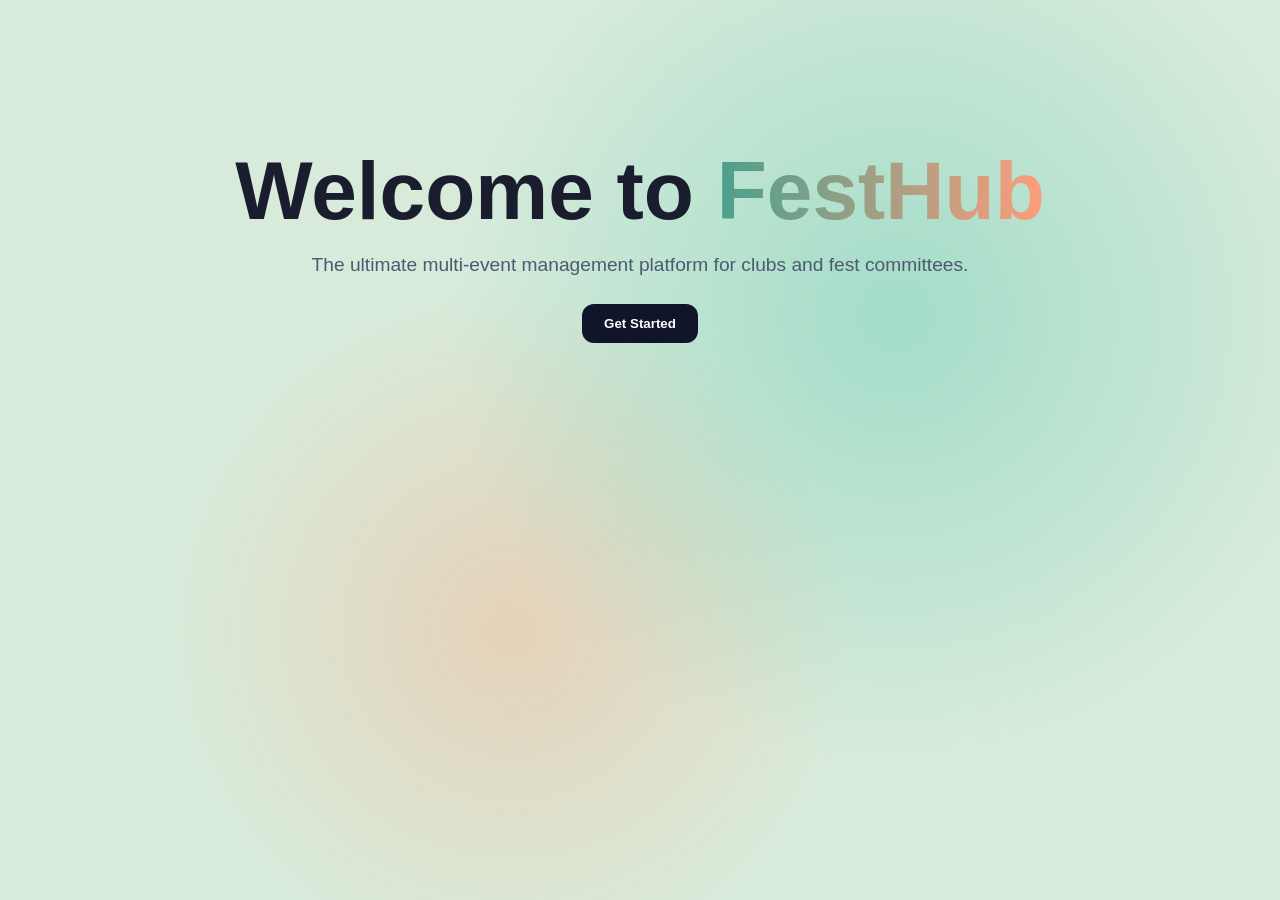
<file: index.html>
<!DOCTYPE html>
<html lang="en">
<head>
  <meta charset="UTF-8" />
  <meta name="viewport" content="width=device-width, initial-scale=1.0" />
  <title>FestHub</title>
  <link rel="stylesheet" href="style.css" />
</head>
<body>
  <section id="landing" class="screen active">
    <div class="hero-gradient"></div>
    <div class="hero-content">
      <h1>Welcome to <span>FestHub</span></h1>
      <p>The ultimate multi-event management platform for clubs and fest committees.</p>
      <button id="goRole">Get Started</button>
    </div>
  </section>

  <section id="roleSelect" class="screen">
    <div class="center-box">
      <h2>FestHub</h2>
      <p>Choose your role to continue</p>
      <div class="role-grid">
        <button class="role-card" data-role="admin">
          <strong>Admin</strong><small>Create & manage events</small>
        </button>
        <button class="role-card" data-role="participant">
          <strong>Participant</strong><small>Browse & join events</small>
        </button>
      </div>
    </div>
  </section>

  <section id="app" class="screen">
    <header class="topbar">
      <div class="brand">FestHub</div>
      <nav id="mainNav"></nav>
      <div class="right-actions">
        <button id="notifyBtn" class="ghost">🔔</button>
        <button id="logoutBtn" class="ghost">Logout</button>
      </div>
    </header>
    <main id="view"></main>
  </section>

  <div id="modal" class="modal hidden">
    <div class="modal-card" id="modalContent"></div>
  </div>

  <script src="script.js"></script>
</body>
</html>
</file>
<file: style.css>
:root{
  --bg:#f6f7fb;
  --card:#ffffff;
  --text:#1a1d2e;
  --muted:#6f7b8f;
  --line:#e6ebf2;
  --mint:#4aa08d;
  --mint-soft:#dff2ec;
  --accent:#f0b90b;
  --radius:14px;
  --shadow:0 10px 30px rgba(14,27,52,.07);
}
*{
    box-sizing:border-box
}
body{
    margin:0;
    font-family:Poppins,Segoe UI,sans-serif;
    background:var(--bg);
    color:var(--text)
}
.screen{
    display:none;
    min-height:100vh
}
.screen.active{
    display:block
}
.hero-gradient{
  position:absolute;
  inset:0;
  background:radial-gradient(circle at 70% 35%, rgba(83,199,172,.4), transparent 42%),
             radial-gradient(circle at 40% 70%, rgba(255,164,120,.35), transparent 35%),
             #d8ebdb;
}
#landing{
    position:relative;
    overflow:hidden
}
.hero-content{
    position:relative;
    z-index:2;
    max-width:900px;
    margin:0 auto;
    padding:16vh 20px;
    text-align:center
}
.hero-content h1{
    font-size:clamp(38px,8vw,82px);
    margin:0 0 16px
}
.hero-content h1 span{
    background:linear-gradient(90deg,#4aa08d,#ff9d7b);
    -webkit-background-clip:text;
    color:transparent
}
.hero-content p{
    max-width:720px;
    margin:0 auto 28px;
    color:#4d596f;
    font-size:1.2rem

}
button{
    border:0;
    border-radius:12px;
    padding:12px 22px;
    font-weight:600;
    cursor:pointer
}
#goRole{
    background:#11152a;
    color:#fff
}

.center-box{
    max-width:620px;
    margin:0 auto;
    padding:14vh 20px;
    text-align:center
}
.role-grid{
    display:grid;
    grid-template-columns:1fr 1fr;
    gap:16px;
    margin-top:20px
}
.role-card{
    background:var(--card);
    padding:34px 16px;
    box-shadow:var(--shadow)
}
.role-card strong{
    display:block;
    font-size:1.3rem
}
.role-card small{
    display:block;
    color:var(--muted);
    margin-top:8px
}

.topbar{
    display:flex;
    gap:18px;
    align-items:center;
    justify-content:space-between;
    padding:14px 26px;
    background:#fff;
    border-bottom:1px solid var(--line);
    position:sticky;
    top:0;
    z-index:50
}
.brand{
    font-weight:800;
    color:#638f7d;
    font-size:1.6rem
}
#mainNav{
    display:flex;
    gap:8px;
    flex-wrap:wrap
}
.tab{
    background:transparent;
    color:#647184
}
.tab.active{
    background:var(--mint-soft);
    color:#286a5b
}
.ghost{
    background:transparent;
    color:#5f6c81
}
#view{
    padding:24px;
    max-width:1200px;
    margin:0 auto
}

.grid-3{
    display:grid;
    grid-template-columns:repeat(3,1fr);
    gap:14px
}
.card{
    background:var(--card);
    border:1px solid var(--line);
    border-radius:var(--radius);
    padding:16px
}
.muted{
    color:var(--muted)
}
.pill{
    display:inline-block;
    padding:5px 10px;
    background:var(--mint-soft);
    color:#2c7567;
    border-radius:999px;
    font-size:.82rem
}
.btn-primary{
    background:var(--mint);
    color:#fff
}
.btn-soft{
    background:var(--mint-soft);
    color:#2f7667
}
.row{
    display:flex;
    gap:10px;
    align-items:center;
    justify-content:space-between
}
input,textarea,select{
    width:100%;
    padding:11px;
    border:1px solid var(--line);
    border-radius:11px;
    background:#fafbfd
}
label{
    font-weight:600;
    font-size:.95rem
}
.form{
    display:grid;
    gap:12px
}
.progress{
    height:8px;
    background:#e9edf4;
    border-radius:999px;
    overflow:hidden
}
.progress > span{
    display:block;
    height:100%;
    background:var(--mint)
}
.tabs-inline{
    display:grid;
    grid-template-columns:repeat(4,1fr);
    gap:8px;
    background:#eef1f7;
    padding:6px;
    border-radius:12px
}
.tabs-inline button.active{
    background:#fff
}
.list-item{
    padding:12px;
    border:1px solid var(--line);
    border-radius:12px;
    background:#fff;
    margin-top:10px
}

.stats{
    display:grid;
    grid-template-columns:repeat(6,1fr);
    gap:10px
}
.stat{
    text-align:center
}
.stat b{
    font-size:1.8rem
}
.chart{
    height:180px;
    display:flex;
    align-items:flex-end;
    gap:18px;
    padding:16px
}
.bar{
    flex:1;
    background:#ff976f;
    border-radius:8px 8px 0 0;
    position:relative
}
.bar.alt{
    background:var(--mint)
}
.modal{
    position:fixed;
    inset:0;
    background:rgba(8,11,18,.45);
    display:grid;
    place-items:center;
    padding:16px;
    z-index:100
}
.hidden{
    display:none
}
.modal-card{
    width:min(460px,100%);
    background:#fff;
    border-radius:16px;
    padding:16px
}

@media(max-width:980px){
  .grid-3,.stats{
    grid-template-columns:1fr
}
  .role-grid{
    grid-template-columns:1fr
}
  .tabs-inline{
    grid-template-columns:1fr 1fr
}
}
</file>
